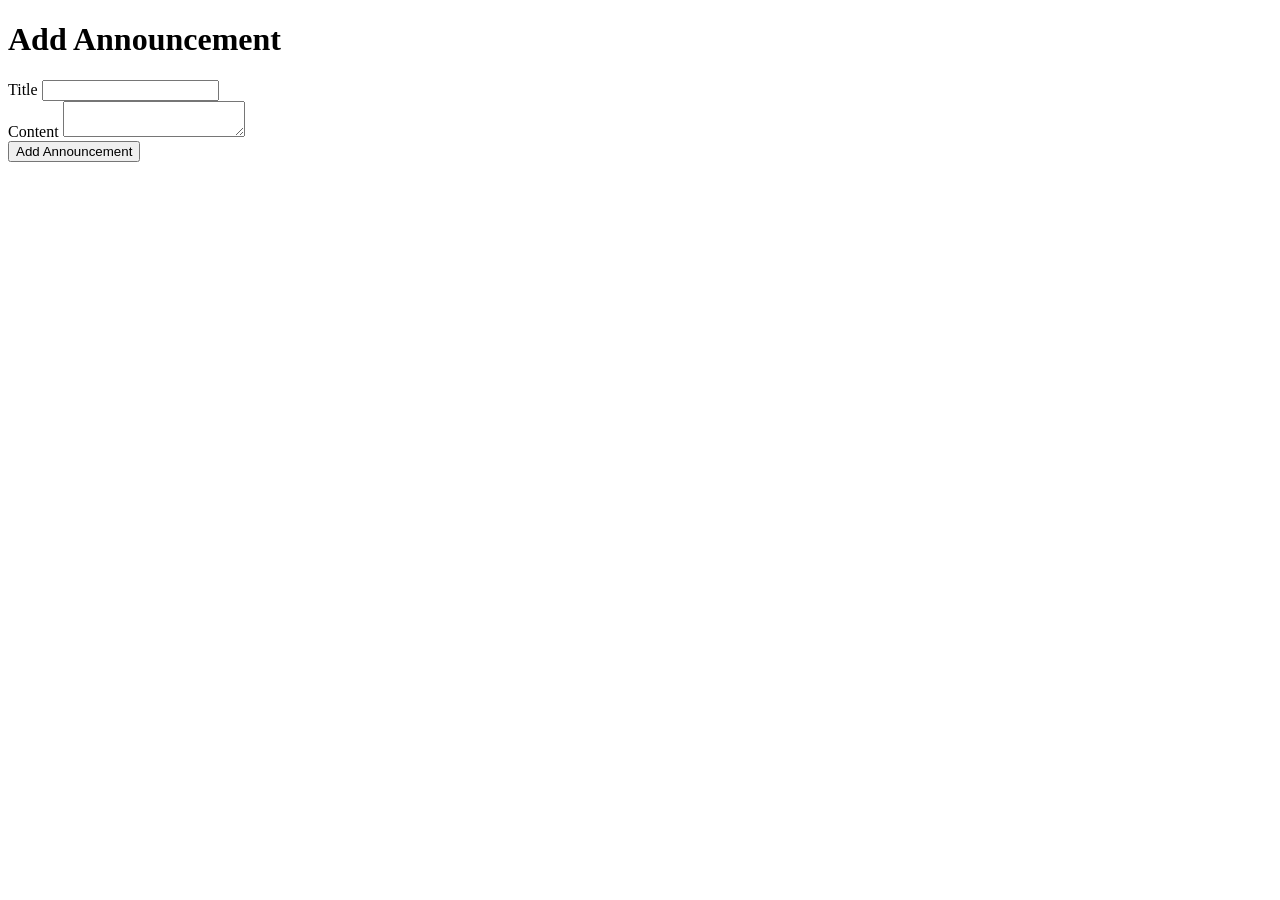
<file: add_announcement.html>
<!DOCTYPE html>
<html>
<head>
    <title>Add Announcement</title>
</head>
<body>
    <div class="container my-5">
        <h1>Add Announcement</h1>
        <form method="POST">
            <div>
                <label for="title">Title</label>
                <input type="text" name="title" required>
            </div>
            <div>
                <label for="content">Content</label>
                <textarea name="content" required></textarea>
            </div>
            <button type="submit">Add Announcement</button>
        </form>
    </div>
</body>
</html>
</file>
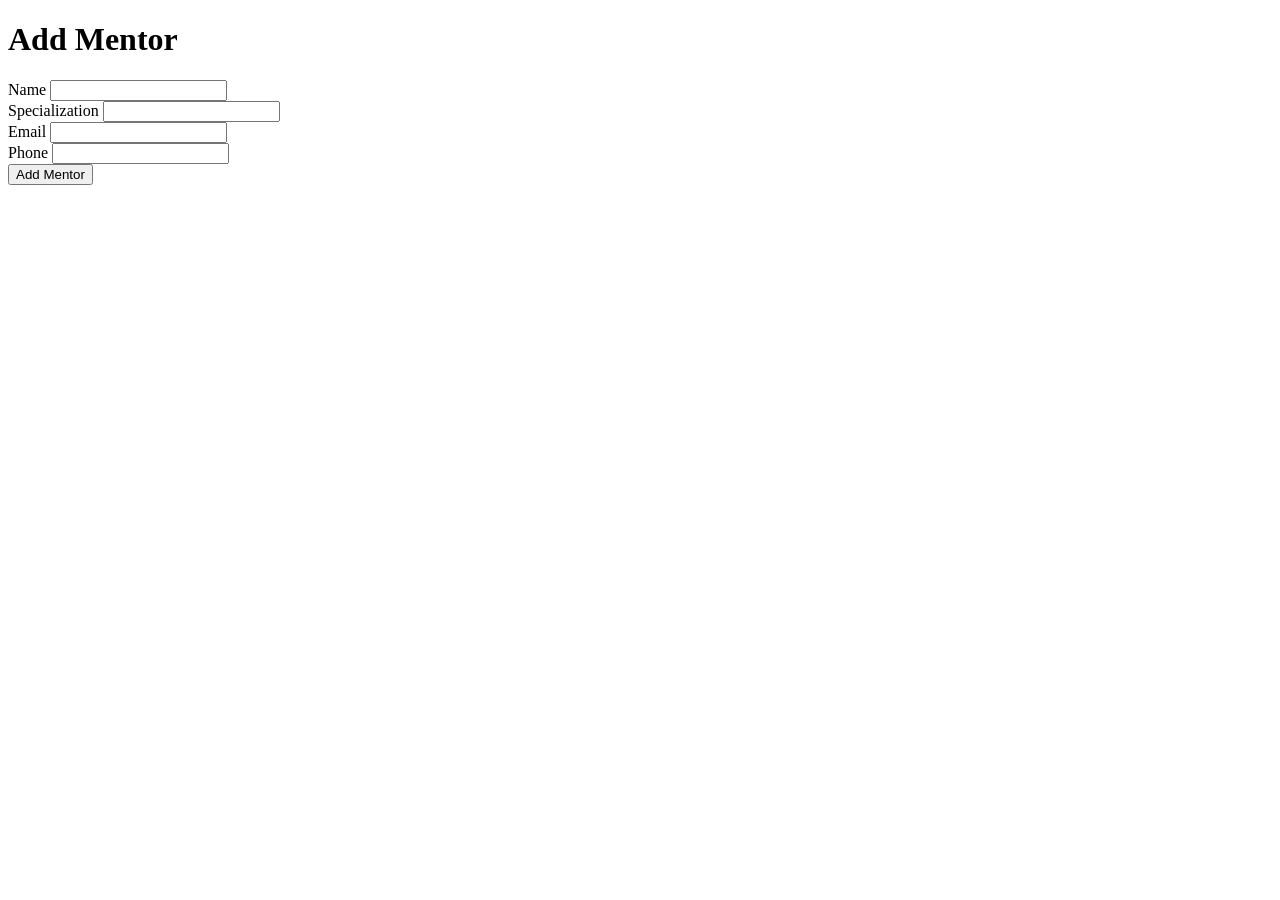
<file: add_mentor.html>
<!DOCTYPE html>
<html>
<head>
    <title>Add Mentor</title>
</head>
<body>
    <div class="container my-5">
        <h1>Add Mentor</h1>
        <form method="POST">
            <div>
                <label for="name">Name</label>
                <input type="text" name="name" required>
            </div>
            <div>
                <label for="specialization">Specialization</label>
                <input type="text" name="specialization">
            </div>
            <div>
                <label for="email">Email</label>
                <input type="email" name="email" required>
            </div>
            <div>
                <label for="phone">Phone</label>
                <input type="text" name="phone">
            </div>
            <button type="submit">Add Mentor</button>
        </form>
    </div>
</body>
</html>
</file>
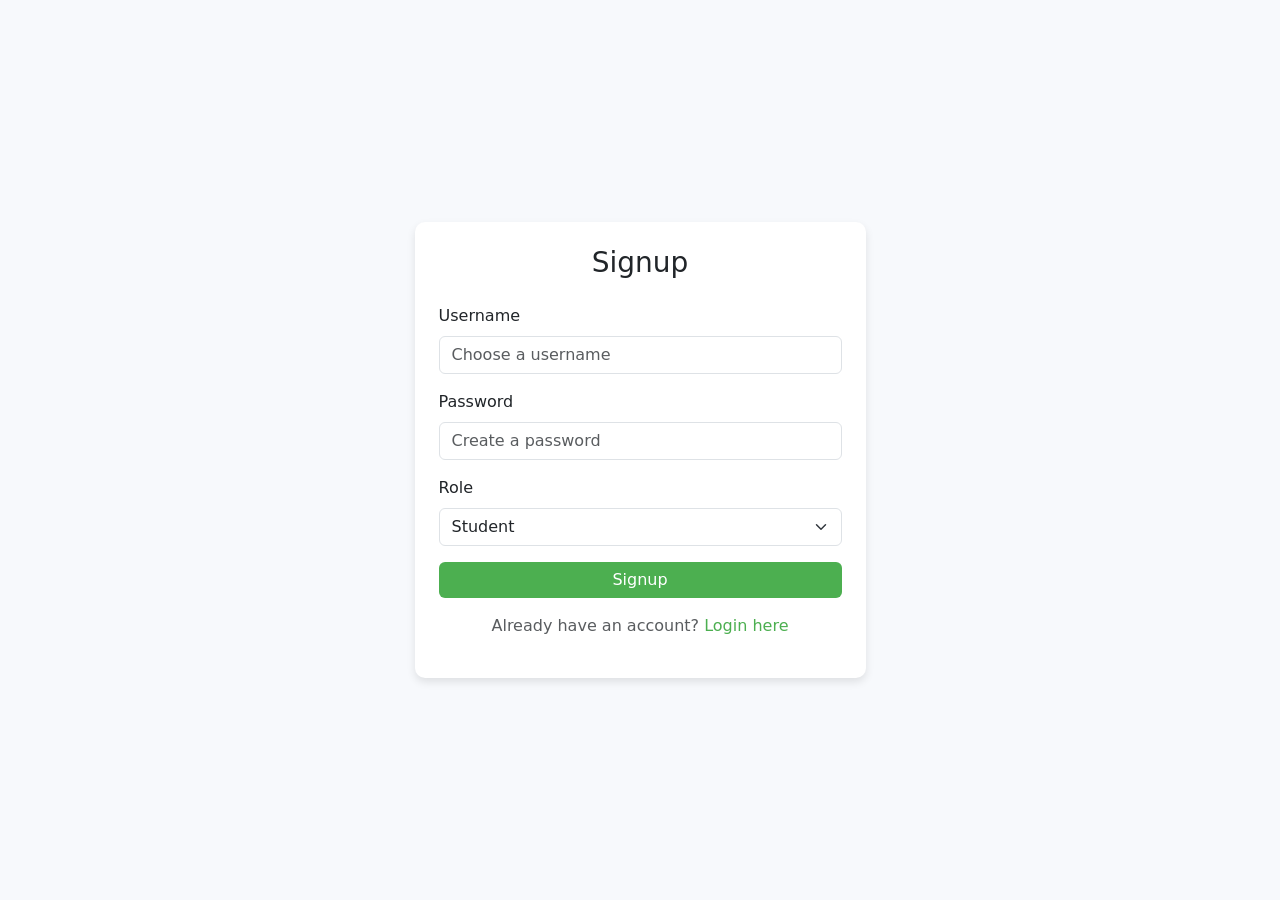
<file: signup.html>
<!DOCTYPE html>
<html lang="en">
<head>
    <meta charset="UTF-8">
    <meta name="viewport" content="width=device-width, initial-scale=1.0">
    <title>Signup</title>
    <!-- Bootstrap CSS -->
    <link href="https://cdn.jsdelivr.net/npm/bootstrap@5.3.0-alpha1/dist/css/bootstrap.min.css" rel="stylesheet">
    <style>
        body {
            background-color: #f7f9fc;
            display: flex;
            justify-content: center;
            align-items: center;
            height: 100vh;
            margin: 0;
        }
        .card {
            border: none;
            border-radius: 10px;
            box-shadow: 0 4px 8px rgba(0, 0, 0, 0.1);
        }
        .btn-primary {
            background-color: #4CAF50;
            border: none;
        }
        .btn-primary:hover {
            background-color: #45a049;
        }
        .text-muted a {
            text-decoration: none;
            color: #4CAF50;
        }
        .text-muted a:hover {
            color: #388E3C;
        }
    </style>
</head>
<body>
    <div class="container">
        <div class="row justify-content-center">
            <div class="col-md-5">
                <div class="card p-4">
                    <h3 class="text-center mb-4">Signup</h3>
                    <form action="/signup" method="POST">
                        <div class="mb-3">
                            <label for="username" class="form-label">Username</label>
                            <input type="text" class="form-control" id="username" name="username" placeholder="Choose a username" required>
                        </div>
                        <div class="mb-3">
                            <label for="password" class="form-label">Password</label>
                            <input type="password" class="form-control" id="password" name="password" placeholder="Create a password" required>
                        </div>
                        <div class="mb-3">
                            <label for="role" class="form-label">Role</label>
                            <select class="form-select" id="role" name="role" required>
                                <option value="Student">Student</option>
                                <option value="Teacher">Teacher</option>
                            </select>
                        </div>
                        <button type="submit" class="btn btn-primary w-100">Signup</button>
                    </form>
                    <p class="text-center text-muted mt-3">Already have an account? <a href="/login">Login here</a></p>
                </div>
            </div>
        </div>
    </div>
    <!-- Bootstrap JS -->
    <script src="https://cdn.jsdelivr.net/npm/bootstrap@5.3.0-alpha1/dist/js/bootstrap.bundle.min.js"></script>
</body>
</html>
</file>
